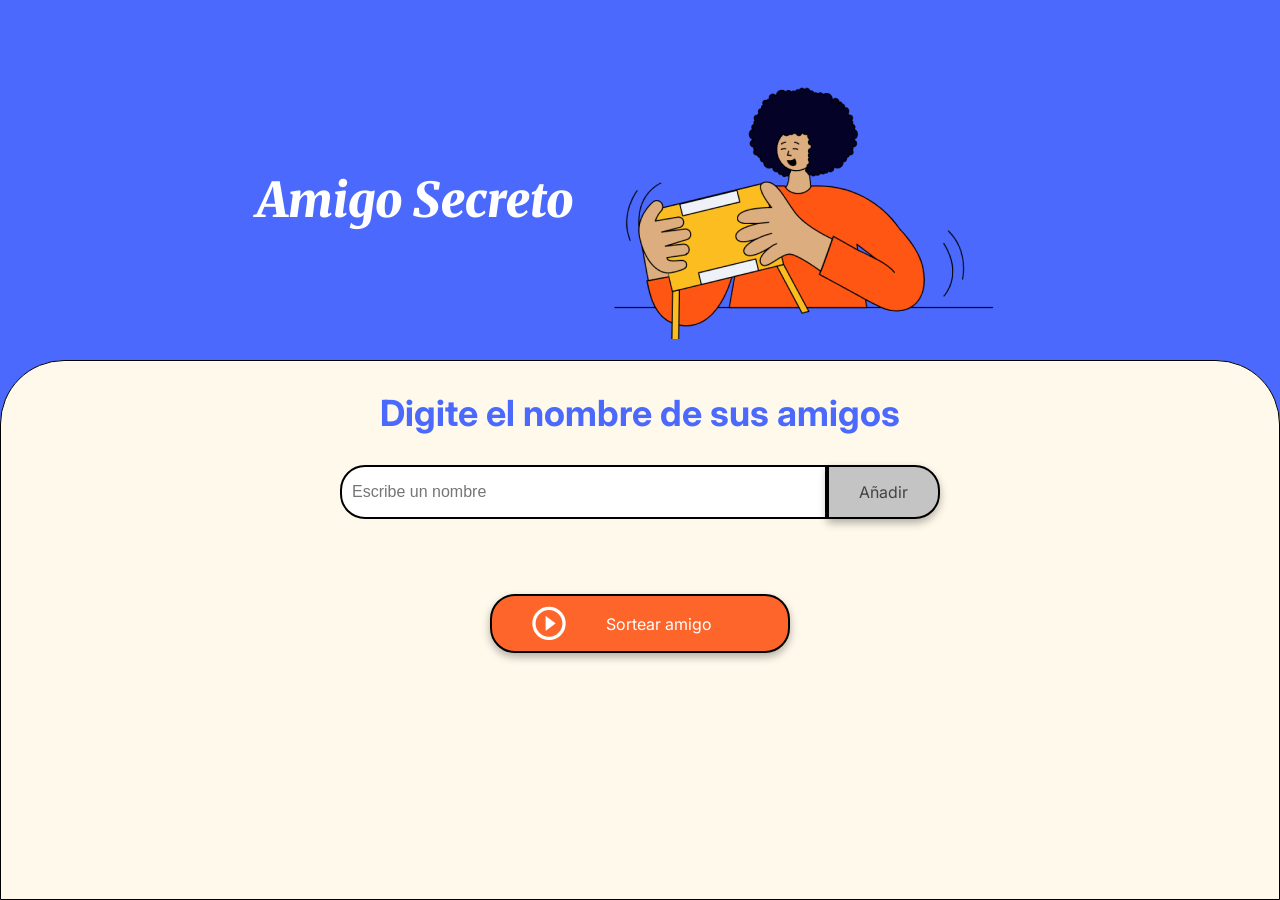
<file: amigo-secreto/index.html>
<!DOCTYPE html>
<html lang="es">
<head>
    <meta charset="UTF-8">
    <meta name="viewport" content="width=device-width, initial-scale=1.0">
    <link rel="stylesheet" href="style.css">
    <link rel="preconnect" href="https://fonts.googleapis.com">
    <link rel="preconnect" href="https://fonts.gstatic.com" crossorigin>
    <link href="https://fonts.googleapis.com/css2?family=Inter:wght@100;400;700;900&family=Merriweather:ital,wght@0,300;0,400;0,700;0,900;1,300;1,400;1,700;1,900&display=swap" rel="stylesheet">
    <title>Amigo Secreto</title>
</head>

<body>
    <main class="main-content">
        <header class="header-banner">
            <h1 class="main-title">Amigo Secreto</h1>
            <img src="assets/amigo-secreto.png" alt="Imagen representativa de amigo secreto">
        </header>
        
        <section class="input-section">
            <h2 class="section-title">Digite el nombre de sus amigos</h2>
            <div class="input-wrapper">
                <input type="text" id="amigo" class="input-name" placeholder="Escribe un nombre">
                <button class="button-add" onclick="agregarAmigo()">Añadir</button>
            </div>
            
            <ul id="listaAmigos" class="name-list" aria-labelledby="listaAmigos" role="list"></ul>
            <ul id="resultado" class="result-list" aria-live="polite"></ul>

            <div class="button-container">
                <button class="button-draw" onclick="sortearAmigo()" aria-label="Sortear amigo secreto">
                    <img src="assets/play_circle_outline.png" alt="Ícono para sortear">
                    Sortear amigo
                </button>
            </div>
        </section>
    </main>

    <script src="app.js" defer></script>
</body>
</html>
</file>
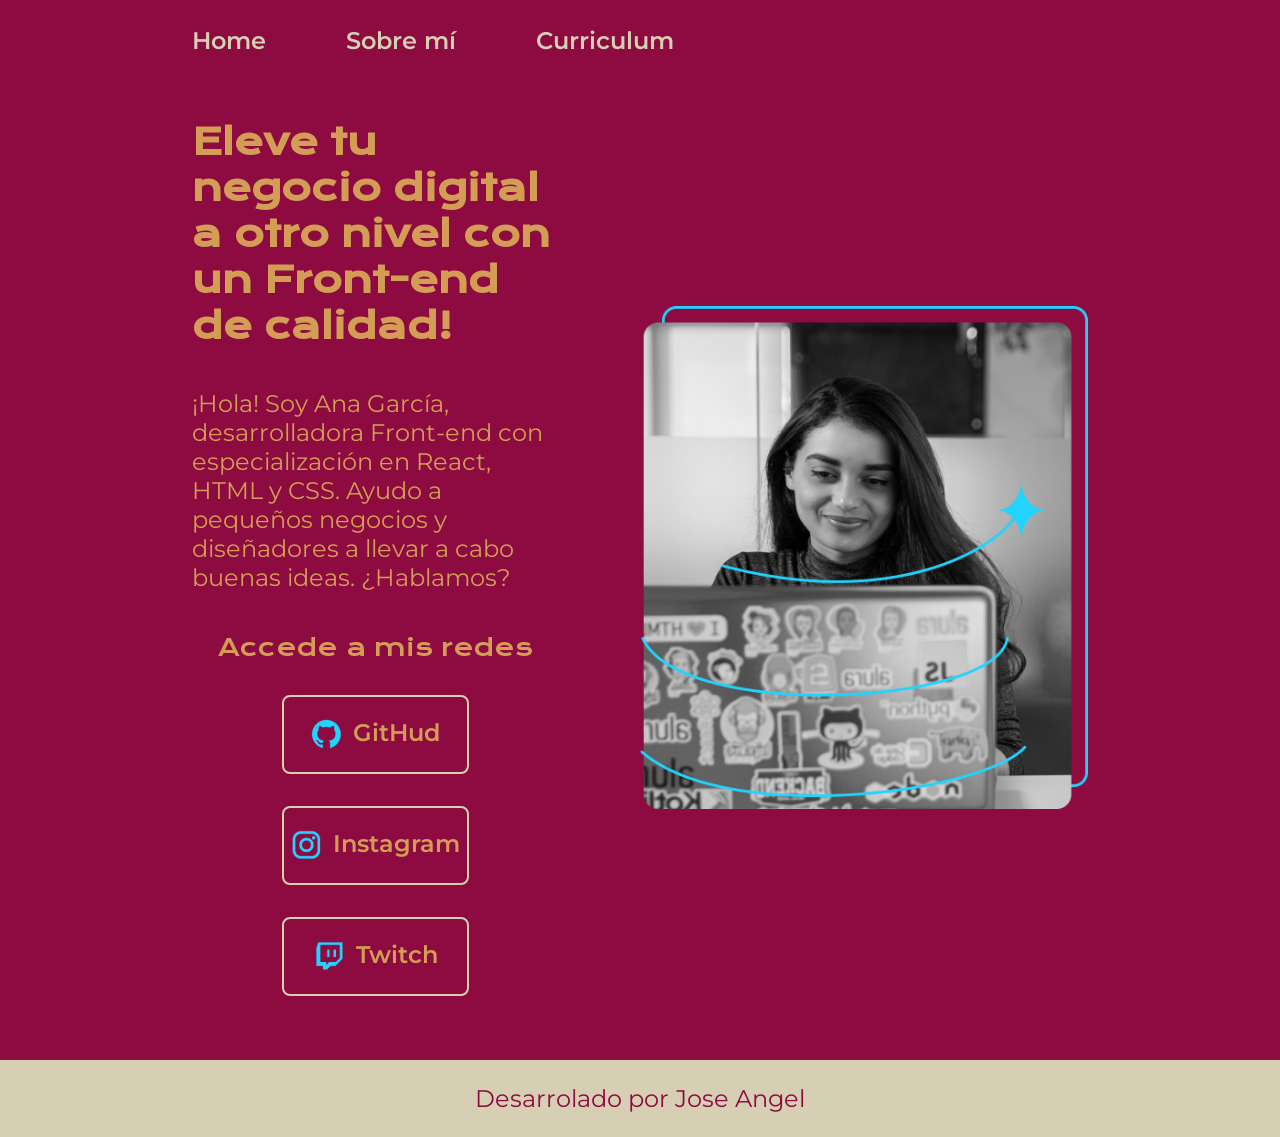
<file: portafolio-alura/index.html>
<!DOCTYPE html>
<html lang="es">

<head>

    <meta charset="UTF-8">
    <meta name="viewport" content="width=device-width, initial-scale=1.0">
    <title>Pagina prueba</title>
    <link rel="stylesheet" href="style/style.css">


</head>

<body>

    <header class="header">
        <nav class="header__menu">
            <a class="header__menu__link" href="index.html">Home</a>
            <a class="header__menu__link" href="about.html">Sobre mí</a>
            <a class="header__menu__link" href="curriculo.html">Curriculum</a>
        </nav>
    </header>

    <main class="presentacion">

        <section class="presentacion__contenido">

            <h1 class="presentacion__contenido__titulo">Eleve tu negocio digital a otro nivel <strong
                    class="titulo-destaque">con un Front-end de
                    calidad!</strong></h1>
            <p class="presentacion__contenido__texto">¡Hola! Soy Ana García, desarrolladora Front-end con
                especialización en React, HTML y CSS.
                Ayudo a pequeños negocios y diseñadores a llevar a cabo buenas ideas. ¿Hablamos?</p>

            <div class="presentacion__enlaces">
                <h2 class="presentacion__enlaces__subtitulo">Accede a mis redes</h2>
                
                <a class="presentacion__enlaces_link" href="https://github.com/Jose-Angel-12">
                    <img src="assets/github.png">GitHud</a>

                
                <a class="presentacion__enlaces_link" href="https://www.instagram.com">
                    <img src="assets/instagram.png" alt="Icono-instagram">Instagram</a>

                <a class="presentacion__enlaces_link" href="https://www.twitch.tv/directory">
                    <img src="assets/twitch.png" alt="Icono-Twitch">Twitch</a>

            </div>

        </section>

        <img class="presentacion__imagen" src="assets/Imagem.png" alt="imagen-anagarcia-trabajando">

    </main>

    <footer class="footer">
        <p>
            Desarrolado por Jose Angel
        </p>
    </footer>

</body>

</html>
</file>
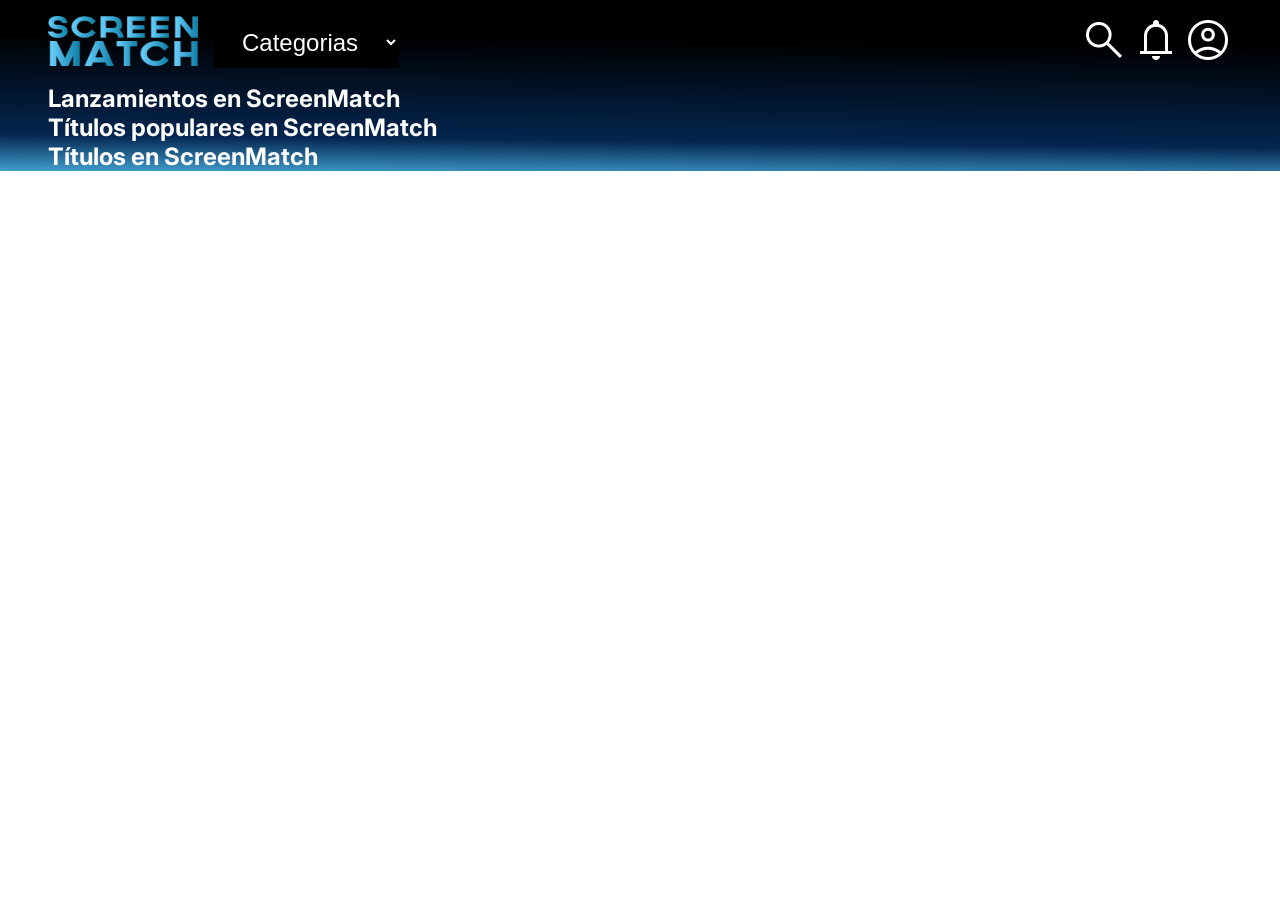
<file: ONE - G8/java+spring/2054-java-screenmatch-front-end-main/index.html>
<!DOCTYPE html>
<html lang="pt-br">

<head>
    <meta charset="UTF-8">
    <meta name="viewport" content="width=device-width, initial-scale=1.0">
    <link rel="stylesheet"
        href="https://fonts.googleapis.com/css2?family=Material+Symbols+Outlined:opsz,wght,FILL,GRAD@48,400,0,0" />
    <link rel="preconnect" href="https://fonts.googleapis.com">
    <link rel="preconnect" href="https://fonts.gstatic.com" crossorigin>
    <link href="https://fonts.googleapis.com/css2?family=Inter:wght@400;700&display=swap" rel="stylesheet">
    <link rel="stylesheet" href="styles.css">
    <link rel="stylesheet" href="css/home.css">
    <title>Screenmatch</title>
</head>

<body>
    <header class="header">
        <div class="header__logo">
            <img src="./img/logo.png" alt="Logo ScreenMatch">
            <h1>Screen match</h1>
            <select data-categorias>
                <option value="todos">Categorias</option>
                <option value="comedia">Comedia</option>
                <option value="acción">Acción</option>
                <option value="crimen">Crimen</option>
                <option value="drama">Drama</option>
                <option value="aventura">Aventura</option>
            </select>
        </div>

        <div class="header__opciones">
            <span class="material-symbols-outlined">
                search
            </span>

            <span class="material-symbols-outlined">
                notifications
            </span>

            <span class="material-symbols-outlined">
                account_circle
            </span>
        </div>
    </header>

    <main>
        <section data-name="lanzamientos" class="section">
            <h2>
                Lanzamientos en ScreenMatch
            </h2>


        </section>

        <section data-name="top5" class="section">
            <h2>
                Títulos populares en ScreenMatch
            </h2>

        </section>

        <section data-name="series" class="section">
            <h2>
                Títulos en ScreenMatch
            </h2>
        </section>

        <section data-name="categoria" class="hidden pesquisa">
            <h2>Títulos en ScreenMatch</h2>
        </section>
    </main>
    <script src="./scripts/index.js" type="module"></script>
</body>

</html>
</file>
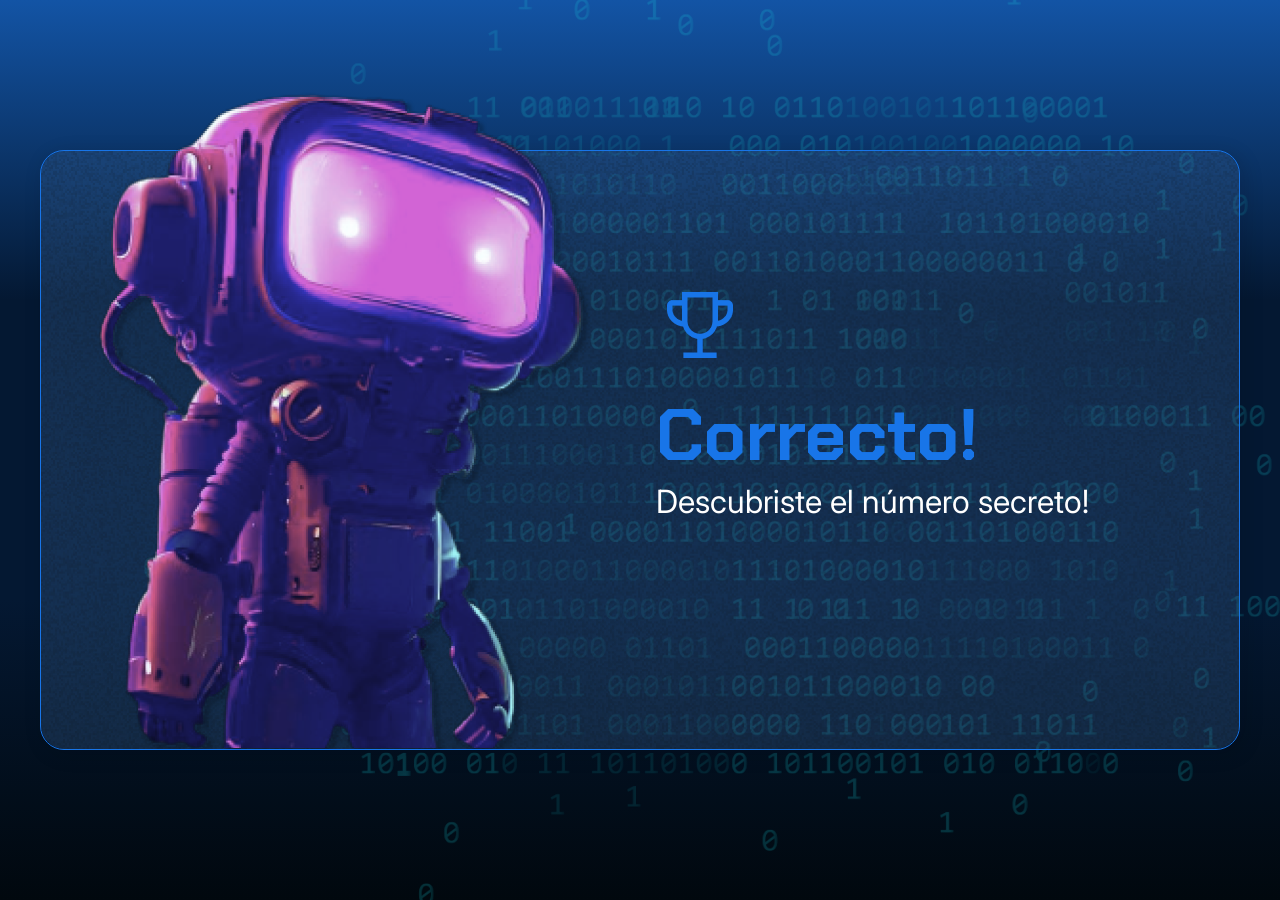
<file: ONE - G8/Logica de programacion/2034-logica-programacion-1-Aula1/index.html>
<!DOCTYPE html>
<html lang="en">

<head>
    <meta charset="UTF-8" />
    <meta name="viewport" content="width=device-width, initial-scale=1.0" />
    <link rel="preconnect" href="https://fonts.googleapis.com" />
    <link rel="preconnect" href="https://fonts.gstatic.com" crossorigin />
    <link href="https://fonts.googleapis.com/css2?family=Chakra+Petch:wght@700&family=Inter:wght@400;700&display=swap"
        rel="stylesheet" />
    <link rel="stylesheet" href="style.css" />
    <title>JS Game</title>
</head>

<body>
    <div class="container">
        <div class="container__contenido">
            <img src="./img/robot.png" alt="Robot" class="container__imagen-robot" />
            <div class="container__informaciones">
                <img src="./img/trophy.png" alt="Icono de trofeo" />
                <div class="container__texto">
                    <h1><span class="container__texto-azul">Correcto!</span></h1>
                    <h2>Descubriste el número secreto!</h2>
                </div>
            </div>
        </div>
    </div>
    <script src="app.js"></script>
</body>

</html>
</file>
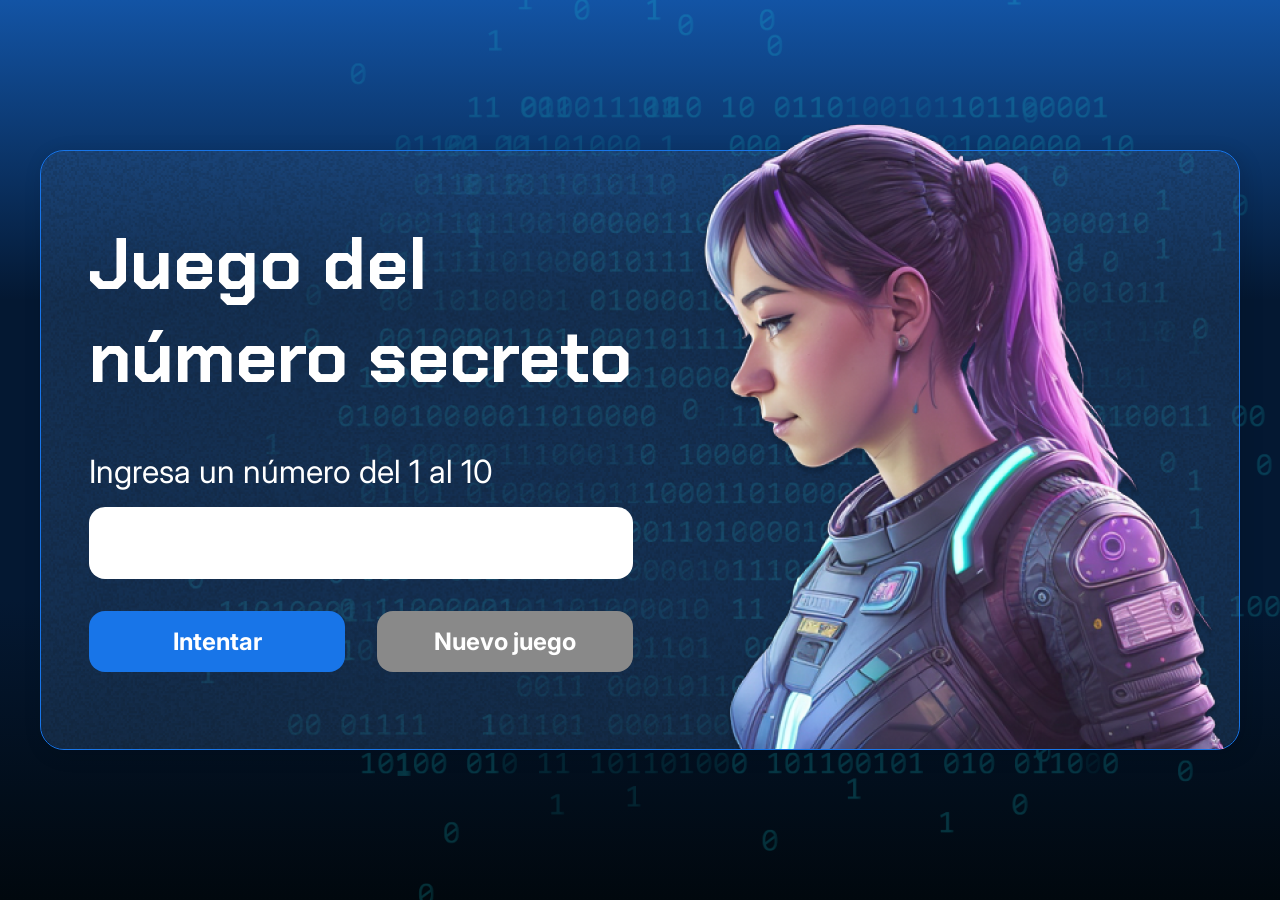
<file: ONE - G8/Logica de programacion/2035-logica-programacion-2-Aula1/index.html>
<!DOCTYPE html>
<html lang="pt-br">

<head>
    <meta charset="UTF-8">
    <meta name="viewport" content="width=device-width, initial-scale=1.0">
    <link rel="preconnect" href="https://fonts.googleapis.com">
    <link rel="preconnect" href="https://fonts.gstatic.com" crossorigin>
    <link href="https://fonts.googleapis.com/css2?family=Chakra+Petch:wght@700&family=Inter:wght@400;700&display=swap"
        rel="stylesheet">
    <link rel="stylesheet" href="style.css">
    <title>JS Game</title>
</head>

<body>

    <div class="container">
        <div class="container__contenido">
            <div class="container__informaciones">
                <div class="container__texto">
                    <h1></h1>
                    <p class="texto__parrafo"></p>
                </div>
                <input type="number" id="valorUsuario" min="1" max="10" class="container__input">
                <div class="chute container__botones">
                    <button onclick="verificarIntento();" class="container__boton">Intentar</button>
                    <button onclick="reiniciarJuego();" class="container__boton" id="reiniciar" disabled>Nuevo
                        juego</button>
                </div>
            </div>
            <img src="./img/ia.png" alt="Una persona mirando a la izquierda" class="container__imagen-persona" />
        </div>
    </div>

    <script src="app.js" defer></script>
</body>

</html>
</file>
<file: amigo-secreto/style.css>
:root {
    --color-primary: #4B69FD;
    --color-secondary: #FFF9EB;
    --color-tertiary: #C4C4C4;
    --color-button: #fe652b;
    --color-button-hover: #e55720;
    --color-text: #444444;
    --color-white: #FFFFFF;
}

/* Estilos generales */
* {
    margin: 0;
    padding: 0;
    box-sizing: border-box;
}

body {
    height: 100vh;
    background-color: var(--color-primary);
    display: flex;
    justify-content: center;
    align-items: center;
}

.main-content {
    display: flex;
    flex-direction: column;
    height: 100%;
    width: 100%;
}

/* Banner */
.header-banner {
    flex: 40%;
    display: flex;
    justify-content: center;
    align-items: center;
    padding: 40px 0 0;
}

/* Sección de entrada */
.input-section {
    flex: 60%;
    background-color: var(--color-secondary);
    border: 1px solid #000;
    border-radius: 64px 64px 0 0;
    display: flex;
    flex-direction: column;
    align-items: center;
    padding: 20px;
    width: 100%;
}

/* Títulos */
.main-title {
    font-size: 48px;
    font-family: "Merriweather", serif;
    font-weight: 900;
    font-style: italic;
    color: var(--color-white);
}

.section-title {
    font-family: "Inter", serif;
    font-size: 36px;
    font-weight: 700;
    color: var(--color-primary);
    margin: 10px 0;
    text-align: center;
}

/* Contenedores de entrada y botón */
.input-wrapper {
    display: flex;
    justify-content: center;
    width: 100%;
    max-width: 600px;
    margin-top: 20px;
}

.input-name {
    width: 100%;
    padding: 10px;
    border: 2px solid #000;
    border-radius: 25px 0 0 25px;
    font-size: 16px;
}

.button-container {
    width: 300px;
    justify-content: center;
}

/* Estilos de entrada de texto */
.input-title {
    flex: 1;
    padding: 10px 15px;
    font-size: 16px;
    border: 2px solid #333;
    border-right: none;
    border-radius: 25px 0 0 25px;
    font-family: "Merriweather", serif;
    box-shadow: 0 4px 8px rgba(0, 0, 0, 0.3);
}

/* Estilos de botón */
button {
    padding: 15px 30px;
    font-family: "Inter", sans-serif;
    font-size: 16px;
    border: 2px solid #000;
    border-radius: 25px;
    box-shadow: 0 4px 8px rgba(0, 0, 0, 0.3);
    cursor: pointer;
}

.button-add {
    background-color: var(--color-tertiary);
    color: var(--color-text);
    border-radius: 0 25px 25px 0;
}

.button-add:hover {
    background-color: #a1a1a1;
}

/* Listas */
ul {
    list-style-type: none;
    color: var(--color-text);
    font-family: "Inter", sans-serif;
    font-size: 18px;
    margin: 20px 0;
}

.result-list {
    margin-top: 15px;
    color: #05DF05;
    font-size: 22px;
    font-weight: bold;
    text-align: center;
}

/* Botón de sortear título */
.button-draw {
    display: flex;
    align-items: center;
    width: 100%;
    padding: 10px 40px;
    color: var(--color-white);
    background-color: var(--color-button);
    font-size: 16px;
}

.button-draw img {
    margin-right: 40px;
}

.button-draw:hover {
    background-color: var(--color-button-hover);
}
</file>
<file: portafolio-alura/style/style.css>
@import url('https://fonts.googleapis.com/css2?family=Krona+One&family=Montserrat:ital,wght@0,100..900;1,100..900&display=swap');

:root{
    --color-primario: #8D0B41;
    --color-secundario: #D39D55;
    --color-terciario: #D6CFB4;
    --color-hover: #FFF8E6;

    --fuente-montserrat: "Montserrat", serif;
    --fuente-krona: "Krona One", serif;
}

* {
    padding: 0;
    margin: 0;
}


body {
    background-color: var(--color-primario) ;
    color:var(--color-secundario);
    box-sizing: border-box;
}

.header{
    padding: 2% 0% 0% 15%;

}

.header__menu{
    display: flex;
    gap: 80px
}

.header__menu__link{
    font-family: var(--fuente-montserrat);
    font-size: 1.5rem;
    font-weight: 600;
    color: var(--color-terciario);
    text-decoration: none;
}

.presentacion{
    display: flex;
    align-items: center;
    padding: 5% 15%;
    justify-content: space-between;
    gap: 82px;
}

.presentacion__contenido{
    width: 50%;
    display: flex;
    flex-direction: column;
    gap:40px;
}

.presentacion__contenido__titulo{
    font-size: 2.25rem;
    font-family: var(--fuente-krona);

}


.presentacion__contenido__texto{
    font-size: 1.5rem;
    font-family: var(--fuente-montserrat);
}

.presentacion__enlaces{
    display: flex;
    justify-content: space-between;
    flex-direction: column;
    align-items: center;
    gap: 32px;
}

.presentacion__enlaces__subtitulo{
    font-family: var(--fuente-krona);
    font-size: 1.5rem;
    font-weight: 400;
}

.presentacion__enlaces_link{
    width: 50%;
    text-align: center;
    padding: 21.5px 0;
    border-radius: 8px;
    font-family: var(--fuente-montserrat);
    font-size: 1.5rem;
    font-weight: 600;
    text-decoration: none;
    color:var(--color-secundario);
    border: 2px solid var(--color-terciario);
    display: flex;
    justify-content: center;
    gap: 10px;
}

.presentacion__enlaces_link:hover {
    cursor: pointer;
    background-color: var(--color-hover);
}

.presentacion__contenido__texto a{
    text-decoration: none;
    color: var(--color-terciario);
}

.presentacion__imagen{
    width: 50%;
}

.footer{
    background-color: var(--color-terciario);
    padding: 24px;
    color: var(--color-primario);
    text-align: center;
    font-family:var(--fuente-montserrat);
    font-size: 1.5rem;
    font-weight: 400;
}

@media (max-width: 1200px){

        .header{
            padding: 10%;
        }

        .header__menu{
            justify-content: center;
        }

        .presentacion{
            flex-direction: column-reverse;
            padding: 5%;
        }

        .presentacion__contenido{
            width: auto;
        }
}
</file>
<file: ONE - G8/java+spring/2054-java-screenmatch-front-end-main/styles.css>
* {
    margin: 0;
    padding: 0;
    box-sizing: border-box;
}

body {
    font-family: 'Inter', sans-serif;
    color: white;
}

.dropdown-select {
    width: 30%;
    margin: 0;
    padding: 6px 8px 6px 10px;
    height: 40px; 
    line-height: 20px; 
    font-size: 16px;
    color: #62717a;
    text-shadow: 0 1px white;
    background: #f2f2f2;
  }
</file>
<file: ONE - G8/java+spring/2054-java-screenmatch-front-end-main/css/home.css>
body {
    background: linear-gradient(180.61deg,
            #000000 25.16%,
            #04254f 80%,
            #409ecd 100%);
    background-repeat: no-repeat;
    background-size: cover;


}

h1 {
    display: none;
}

.hidden {
    display: none;
}

select,
option {
    background-color: black;
    color: white;
    font-size: 24px;
    padding: 0 1em;
}

select {
    border: none;
    outline: none;
}


h2 {
    color: white;
}

main {
    padding: 0 3em;
}

.header {
    display: flex;
    justify-content: space-between;
    padding: 1em 3em;
}

.header__logo {
    display: flex;
    gap: 1em;
}

.header__logo img {
    width: 150px;
    height: 50px;
}

.material-symbols-outlined {
    color: white;
    font-size: 48px
}

.lista {
    list-style-type: none;
    margin: 1em 0;
    display: grid;
    grid-template-columns: repeat(auto-fit, minmax(300px, 1fr));

    gap: 1em;
}

.lista li img {
    width: 300px;
    height: 444px;
}

.pesquisa {

    min-height: 100vh;
}

@media screen and (max-width: 1600px) {
    .lista {
        overflow: hidden;
        overflow-x: scroll;
    }


}
</file>
<file: ONE - G8/Logica de programacion/2034-logica-programacion-1-Aula1/style.css>
* {
    box-sizing: border-box;
    margin: 0;
    padding: 0;
    color: white;
}

body {
    background: linear-gradient(#1354A5 0%, #041832 33.33%, #041832 66.67%, #01080E 100%);
    height: 100vh;
    display: flex;
    align-items: center;
    justify-content: center;
}


body::before {
    background-image: url("img/code.png");
    background-repeat: no-repeat;
    background-position: right;
    content: "";
    display: block;
    position: absolute;
    width: 100%;
    height: 100%;
    opacity: 0.4;
}

.container {
    width: 1200px;
    height: 600px;
    display: flex;
    align-items: center;
    justify-content: space-between;
    border-radius: 24px;
    border: 1px solid #1875E8;
    box-shadow: 4px 4px 20px 0px rgba(1, 8, 14, 0.15);
    background-image: url("img/Ruido.png");
    background-size: 100% 100%;
    position: relative;
}

.container__contenido {
    display: flex;
    align-items: center;
    position: absolute;
    bottom: 0;
}

.container__informaciones {
    flex: 1;
    padding: 20px;
}

.container__boton {
    border-radius: 16px;
    background: #1875E8;
    padding: 16px 24px;
    width: 100%;
    font-size: 24px;
    font-weight: 700;
    border: none;
    margin-top: 16px;
}

.container__texto {
    margin: 16px 0 16px 0;
}

.container__texto-azul {
    color: #1875E8;
}

h1 {
    font-family: 'Chakra Petch', sans-serif;
    font-size: 72px;
}

h2,
p,
button {
    font-family: 'Inter', sans-serif;
}

h2 {
    font-size: 32px;
    font-weight: 400;
}
</file>
<file: ONE - G8/Logica de programacion/2035-logica-programacion-2-Aula1/style.css>
* {
    box-sizing: border-box;
    margin: 0;
    padding: 0;
    color: white;
}

body {
    background: linear-gradient(#1354A5 0%, #041832 33.33%, #041832 66.67%, #01080E 100%);
    height: 100vh;
    display: flex;
    align-items: center;
    justify-content: center;
}


body::before {
    background-image: url("img/code.png");
    background-repeat: no-repeat;
    background-position: right;
    content: "";
    display: block;
    position: absolute;
    width: 100%;
    height: 100%;
    opacity: 0.4;
}

.container {
    width: 1200px;
    height: 600px;
    display: flex;
    align-items: center;
    justify-content: space-between;
    border-radius: 24px;
    border: 1px solid #1875E8;
    box-shadow: 4px 4px 20px 0px rgba(1, 8, 14, 0.15);
    background-image: url("img/Ruido.png");
    background-size: 100% 100%;
    position: relative;
}


.container__contenido {
    display: flex;
    align-items: center;
    position: absolute;
    bottom: 0;
}

.container__informaciones {
    flex: 1;
    padding: 3rem;
}

.container__boton {
    border-radius: 16px;
    background: #1875E8;
    padding: 16px 24px;
    width: 100%;
    font-size: 24px;
    font-weight: 700;
    border: none;
    margin-top: 2rem;
}

.container__boton:disabled {
    background: #898989;
}

.container__texto {
    margin: 16px 0 16px 0;
}

.container__texto-azul {
    color: #1875E8;
}

.container__input {
    width: 100%;
    height: 72px;
    border-radius: 16px;
    background-color: #FFF;
    border: none;
    color: #1875E8;
    padding: 2rem;
    font-size: 24px;
    font-weight: 700;
    font-family: 'Inter', sans-serif;
}

.container__botones {
    display: flex;
    gap: 2em;
}

h1 {
    font-family: 'Chakra Petch', sans-serif;
    font-size: 72px;
    padding-bottom: 3rem;
}

p,
button {
    font-family: 'Inter', sans-serif;
}

.texto__parrafo {
    font-size: 32px;
    font-weight: 400;
}
</file>
